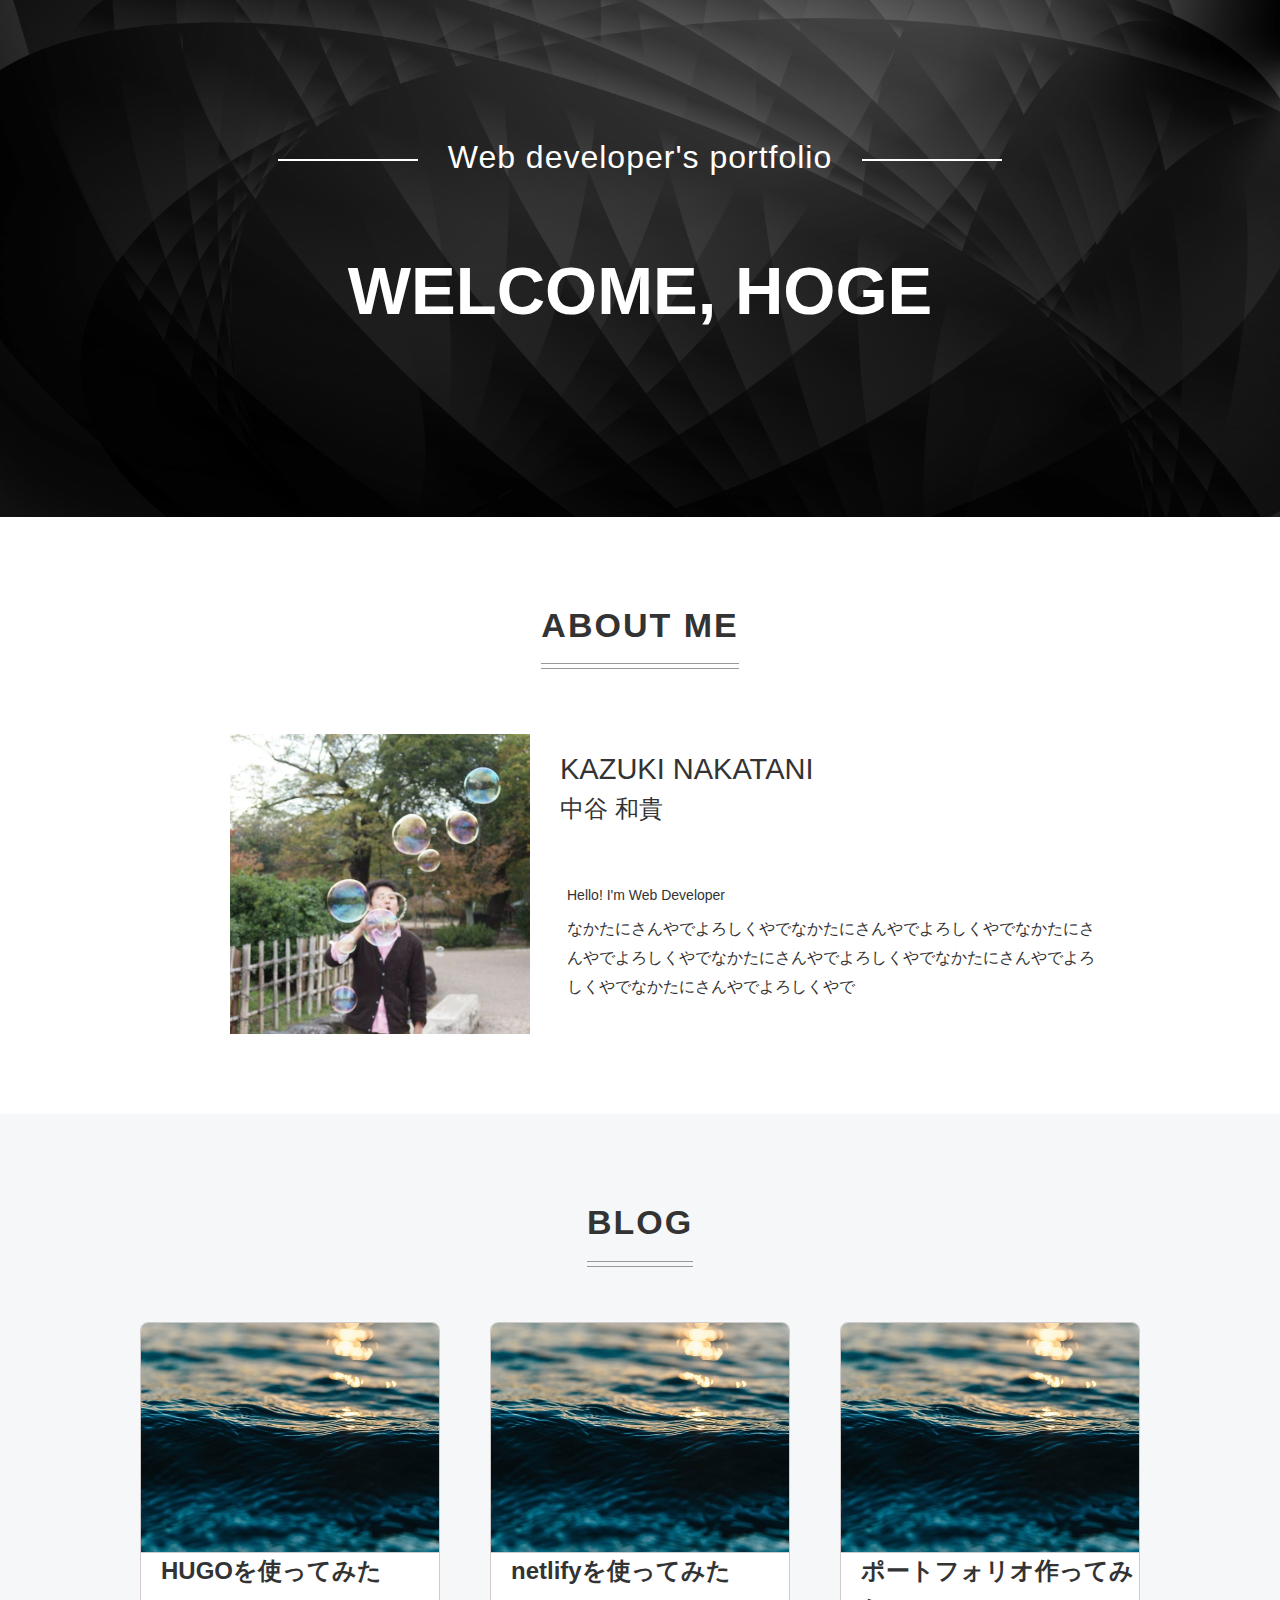
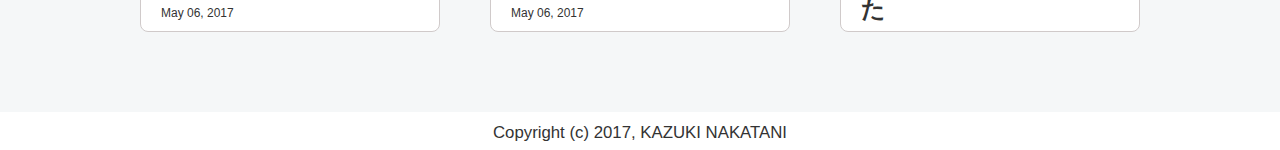
<file: index.html>
<!DOCTYPE html>
<html lang="ja">
<head>
	<meta name="generator" content="Hugo 0.20.7" />
  <meta charset="UTF-8">
  <title>zukki_portfolio</title>
    <link rel="stylesheet" href="http://fonts.googleapis.com/css?family=Raleway:700,400">
  <link rel="stylesheet" href="/top.css">
  <link rel="stylesheet" href="/main.css">
</head>
<body>

<main>


<section class="visual">
	<p class="visual_subtit">Web developer's portfolio</p>
	<h1 class="visual_tit">WELCOME, HOGE</h1>
</section>

<section class="about">
  <div class="l-inner">
    <h2 class="about_tit c-tit">ABOUT ME</h2>
		<div class="about_body clearfix">
			<div class="about_photo"><img class="image" src="./images/about_photo.jpg" alt=""><div class="about_name">KAZUKI NAKATANI<br><span class="about_name_ja">中谷 和貴</span></div></div>
			<div class="about_txt">
				<div class="about_greeting">Hello! I'm Web Developer</div>
				<div class="about_introduction">なかたにさんやでよろしくやでなかたにさんやでよろしくやでなかたにさんやでよろしくやでなかたにさんやでよろしくやでなかたにさんやでよろしくやでなかたにさんやでよろしくやで</div>
			</div>
		</div>
	</div>
</section>

<section class="blog">
  <div class="l-inner">
    <h2 class="blog_tit c-tit">BLOG</h2>

    <ul class="blog_items clearfix">
       <li class="blog_item">
  <a href="/3/">
    <div class="blog_item_thumb blog_item_thumb-ae9997a2769c75053f068259cadd520a"></div>
    <div class="blog_item_txt">
      <span class="blog_item_tit">HUGOを使ってみた</span><br>
      <span class="blog_item_date">May 06, 2017</span>
    </div>

    <style>
      .blog_item_thumb { background-image: url(/images/default.jpg); background-size: cover;}
      
      
    </style>
  </a>
</li>
  <li class="blog_item">
  <a href="/2/">
    <div class="blog_item_thumb blog_item_thumb-f5776ce002083f17f7a8f8f37568a092"></div>
    <div class="blog_item_txt">
      <span class="blog_item_tit">netlifyを使ってみた</span><br>
      <span class="blog_item_date">May 06, 2017</span>
    </div>

    <style>
      .blog_item_thumb { background-image: url(/images/default.jpg); background-size: cover;}
      
      
    </style>
  </a>
</li>
  <li class="blog_item">
  <a href="/first/">
    <div class="blog_item_thumb blog_item_thumb-e8fb9c67eba912c72729806db31eaa1b"></div>
    <div class="blog_item_txt">
      <span class="blog_item_tit">ポートフォリオ作ってみた</span><br>
      <span class="blog_item_date">May 04, 2017</span>
    </div>

    <style>
      .blog_item_thumb { background-image: url(/images/default.jpg); background-size: cover;}
      
      
    </style>
  </a>
</li>
 
    </ul>
  </div>

	

</section>

</main>

<footer class="footer">
  <div class="l-inner">
    <small>Copyright (c) 2017, KAZUKI NAKATANI </small>
  </div>
</footer>
<script src="//ajax.googleapis.com/ajax/libs/jquery/3.1.1/jquery.min.js"></script>
<script>
window.jQuery || document.write('<script src="js/vendor/jquery-3.1.1.min.js"><\/script>')
</script>
<script src="js/vendor/tweenmax/TweenMax.min.js"></script>
<script src="js/vendor/jquery.waypoints.min.js"></script>
<script src="js/vendor/jquery.magnific-popup.min.js"></script>
<script src="js/main.js"></script>
<script src="js/top.js"></script>
</body>
</html>
</file>
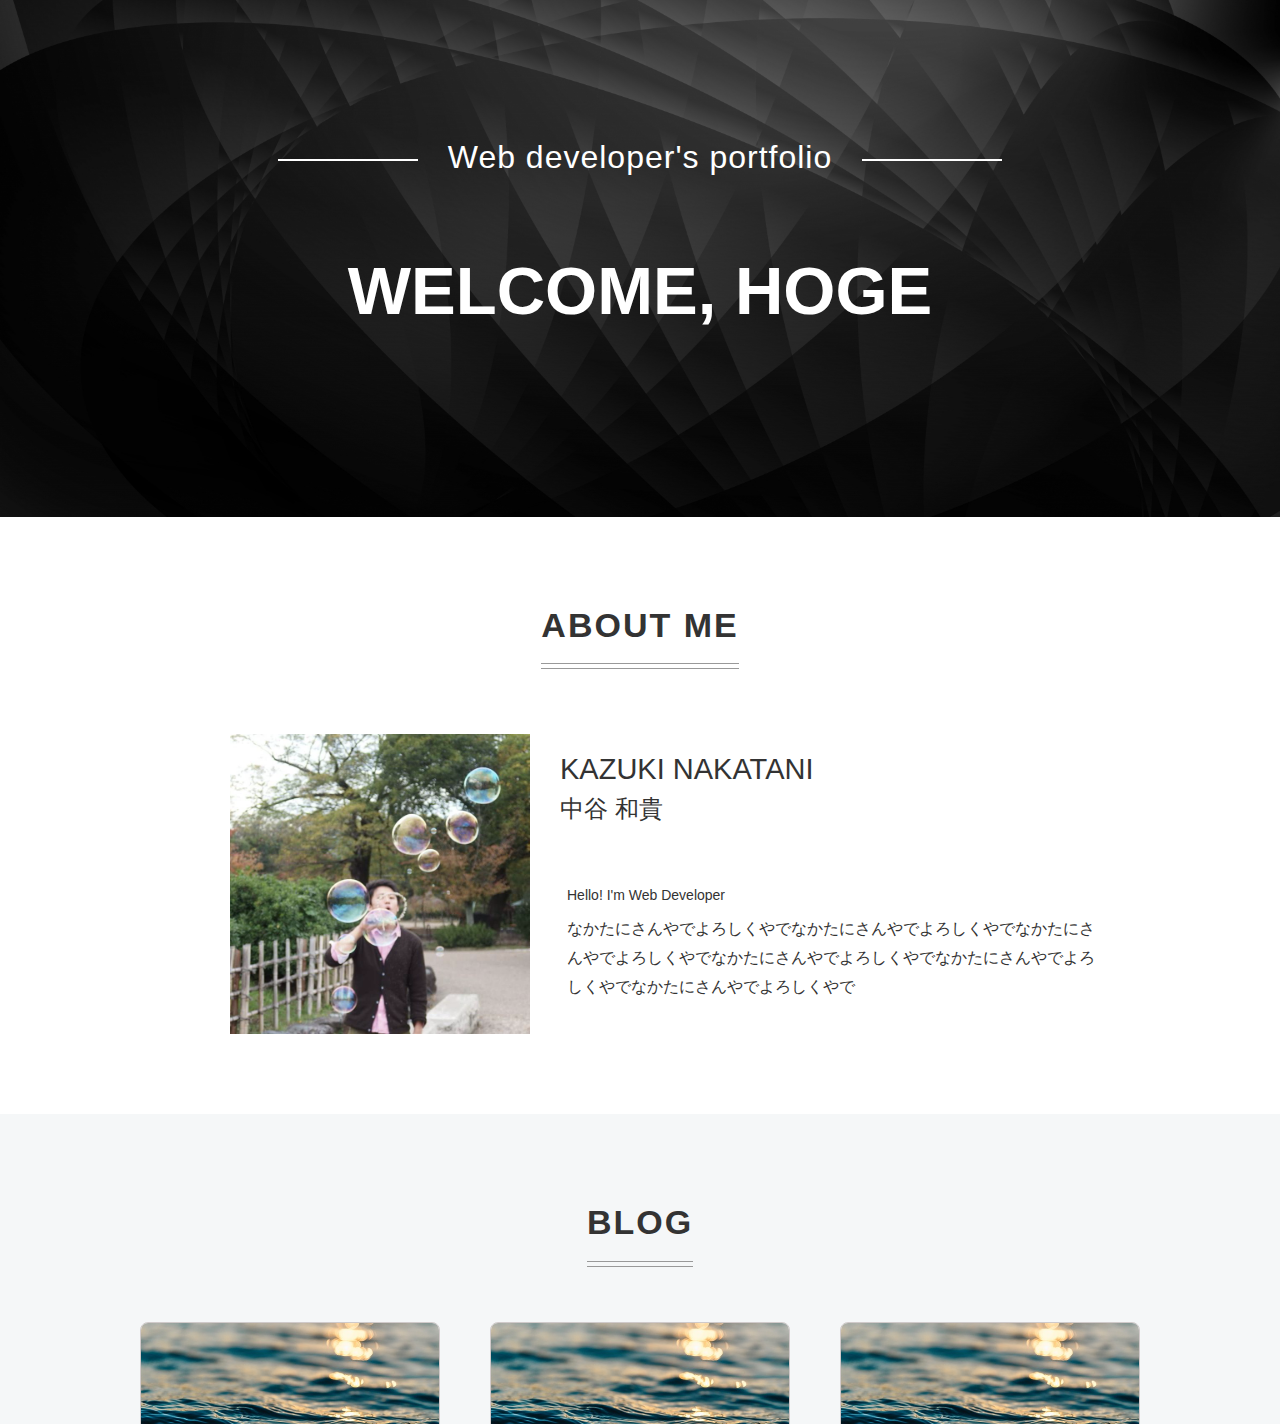
<file: page/1/index.html>
<!DOCTYPE html><html><head><title>/</title><link rel="canonical" href="/"/><meta http-equiv="content-type" content="text/html; charset=utf-8" /><meta http-equiv="refresh" content="0; url=/" /></head></html>
</file>
<file: top.css>
/* --------------------------------
   visual
-------------------------------- */
.visual {
	padding: 130px 0;
	background: url(images/bg.jpg) 0 50% no-repeat;
	background-size: cover;
	text-align: center;
	color: #fff;
}

.visual_subtit {
	margin: 0 0 30px;
	letter-spacing: 1px;
	font-size: 32px;
}
.visual_subtit:before,
.visual_subtit:after {
	content: "";
	display: inline-block;
	margin: 0 30px;
	width: 140px;
	height: 2px;
	background-color: #fff;
	vertical-align: middle;
}

.visual_tit {
	margin: 50px 0 40px;
	font-size: 67px;
}

/* --------------------------------
   about
-------------------------------- */
.about {
	padding: 80px 0;
	text-align: center;
}

.about_tit {
	text-align: center;
}

.about_photo {
	position: relative;
	float: left;
	width: 300px;
}
.about_photo img {
	filter: url('data:image/svg+xml;charset=utf-8,<svg xmlns="http://www.w3.org/2000/svg"><filter id="filter"><feColorMatrix type="matrix" color-interpolation-filters="sRGB" values="0.84252 0.14303999999999994 0.014439999999999995 0 0 0.04252 0.94304 0.014439999999999995 0 0 0.04252 0.14303999999999994 0.81444 0 0 0 0 0 1 0" /></filter></svg>#filter');
	-webkit-filter: grayscale(20%);
	        filter: grayscale(20%);
}

.about_body {
	margin-top: 50px;
	margin-left: 90px;
}

.about_name {
	position: absolute;
	top: 17px;
	left: 330px;
	float: left;
	width: 370px;
	text-align: left;
	font-size: 29px;
	line-height: 1.3;
}

.about_name_ja {
	font-size: 24px;
}

.about_txt {
	float: left;
	margin: 150px 0 0 37px;
}

.about_greeting {
	text-align: left;
	font-size: 14px;
	line-height: 1.7;
}

.about_introduction {
	margin-top: 7px;
	width: 530px;
	text-align: left;
	font-size: 16px;
	line-height: 1.8;
}

/* --------------------------------
   blog
-------------------------------- */
.blog {
	padding: 80px 0;
	background-color: rgba(236, 239, 241, 0.5);
	text-align: center;
}
.blog a {
	text-decoration: none;
}

.blog_tit {
	text-align: center;
}

.blog_items {
	overflow: hidden;
	margin-top: 40px;
	text-align: left;
}

.blog_item {
	overflow: hidden;
	float: left;
	border: 1px solid #d0caca;
	border-radius: 8px;
	width: 300px;
	height: 310px;
	background: #fff;
}
.blog_item:not(:first-child) {
	margin-left: 50px;
}

.blog_item_txt {
	margin-left: 20px;
}

.blog_item_thumb {
	border-bottom: 1px solid #d0caca;
	height: 230px;
}

.blog_item_tit {
	color: #333;
	font-size: 24px;
	font-weight: bold;
	line-height: 1;
}

.blog_item_date {
	font-size: 12px;
}

/* --------------------------------
   footer
-------------------------------- */
.footer {
	text-align: center;
}
</file>
<file: main.css>
@charset "UTF-8";
/*
* project_name
* main.css
*
* @date YYYY-MM-DD
*/
/* ------------------------
	Foundation
------------------------ */
html {
	font-size: 62.5%;
}

html,
body {
	height: 100%;
	color: #fff;
	font-family: Raleway, "Hiragino Kaku Gothic ProN",  Meiryo,  sans-serif;
	font-size: 22.4px;
	font-size: 1.4rem;
}

*,
*:after,
*:before {
	box-sizing: border-box;
}

* {
	margin: 0;
	padding: 0;
	font-size: inherit;
	line-height: inherit;
}

pre,
textarea {
	overflow: auto;
}

[hidden],
audio:not([controls]),
template {
	display: none;
}

details,
main,
summary {
	display: block;
}

input[type=number] {
	width: auto;
}

input[type=search] {
	-webkit-appearance: textfield;
}

input[type=search]::-webkit-search-cancel-button,
input[type=search]::-webkit-search-decoration {
	-webkit-appearance: none;
}

progress {
	display: inline-block;
}

small {
	font-size: 75%;
}

sub,
sup {
	position: relative;
	vertical-align: baseline;
	font-size: 75%;
	line-height: 0;
}

sup {
	top: -0.5em;
}

sub {
	bottom: -0.25em;
}

textarea {
	resize: vertical;
}

audio,
canvas,
iframe,
img,
svg,
video {
	vertical-align: middle;
}

img {
	border: 0;
	max-width: 100%;
	height: auto;
}

button,
input,
select,
textarea {
	min-height: 1.5em;
	color: inherit;
	font-family: inherit;
	font-weight: inherit;
	font-style: inherit;
}

button {
	overflow: visible;
}

button,
select {
	text-transform: none;
}

button,
html input[type="button"],
input[type="reset"],
input[type="submit"] {
	cursor: pointer;

	-webkit-appearance: button;
}

button[disabled],
html input[disabled] {
	cursor: default;
}

button::-moz-focus-inner,
input::-moz-focus-inner {
	padding: 0;
	border: 0;
}

input {
	line-height: normal;
}

code,
kbd,
pre,
samp {
	font-family: monospace,monospace;
}

ol,
ul {
	list-style: none;
}

select {
	   -moz-appearance: none;
	-webkit-appearance: none;
}

table {
	border-spacing: 0;
	border-collapse: collapse;
}

fieldset {
	border: 0;
}

/* ------------------------
	Base Settings
------------------------ */
html {
	font-size: 16px;
}

body {
	background-color: #fff;
	word-wrap: break-word;
	color: #333;
	font-family: YuGothic, "ヒラギノ角ゴ ProN W3", "Lucida Grande", "Hiragino Kaku Gothic ProN", "メイリオ", Meiryo, Verdana, "ＭＳ Ｐゴシック", sans-serif;
	line-height: 1.6875;

	-webkit-font-smoothing: antialiased;
	        font-smoothing: antialiased;
	-webkit-text-size-adjust: 100%;
}

a {
	text-decoration: underline;
	color: #333;
}

a:hover,
a:active {
	text-decoration: none;
}

a[href^="tel:"] {
	cursor: text;
	text-decoration: none;
}

::-moz-selection {
	background-color: #036eb8;
	color: #fff;
	text-shadow: none;
}

::selection {
	background-color: #036eb8;
	color: #fff;
	text-shadow: none;
}

/* ------------------------
	utilities Classes
------------------------ */
.hidden {
	display: none !important;
	visibility: hidden;
}

.visuallyhidden {
	overflow: hidden;
	clip: rect(0 0 0 0);
	position: absolute;
	margin: -1px;
	padding: 0;
	border: 0;
	width: 1px; 
	height: 1px;
}

.visuallyhidden.focusable:active,
.visuallyhidden.focusable:focus {
	overflow: visible;
	clip: auto;
	position: static;
	margin: 0;
	width: auto; 
	height: auto;
}

.invisible {
	visibility: hidden;
}

.clearfix:before,
.clearfix:after {
	content: " ";
	display: table;
}

.clearfix:after {
	clear: both;
}

.clearfix {
	*zoom: 1;
}

/* ------------------------
	余白 調整用class
------------------------ */
.mt-0 {
	margin-top: 0px !important;
}

.mb-0 {
	margin-bottom: 0px !important;
}

.mt-5 {
	margin-top: 5px !important;
}

.mb-5 {
	margin-bottom: 5px !important;
}

.mt-10 {
	margin-top: 10px !important;
}

.mb-10 {
	margin-bottom: 10px !important;
}

.mt-15 {
	margin-top: 15px !important;
}

.mb-15 {
	margin-bottom: 15px !important;
}

.mt-20 {
	margin-top: 20px !important;
}

.mb-20 {
	margin-bottom: 20px !important;
}

.mt-25 {
	margin-top: 25px !important;
}

.mb-25 {
	margin-bottom: 25px !important;
}

/* ------------------------
	text-align 調整用class
------------------------ */
.align-center {
	text-align: center !important;
}

.align-left {
	text-align: left !important;
}

.align-right {
	text-align: right !important;
}

.c-tit {
	display: inline-block;
	position: relative;
	margin: 0px auto 15px;
	padding-bottom: 15px;
	letter-spacing: 2px;
	font-size: 34px;
}
.c-tit:before,
.c-tit:after {
	content: "";
	position: absolute;
	right: 0;
	bottom: 0;
	left: 0;
	border-bottom: 1px solid #999;
}
.c-tit:before {
	bottom: 5px;
}

.l-inner {
	margin: 0 auto;
	width: 1000px;
}

/* --------------------------------
   footer
-------------------------------- */
.footer {
	text-align: center;
}

@media print {
	*,
	*:before,
	*:after {
		background: transparent !important;
		color: #000 !important;
		box-shadow: none !important;
		text-shadow: none !important;
	}
	a,
	a:visited {
		text-decoration: underline;
	}
	tr,
	img {
		page-break-inside: avoid;
	}
	img {
		max-width: 100% !important;
	}
	p,
	h2,
	h3 {
		orphans: 3;
		widows: 3;
	}
	h2,
	h3 {
		page-break-after: avoid;
	}
}
</file>
